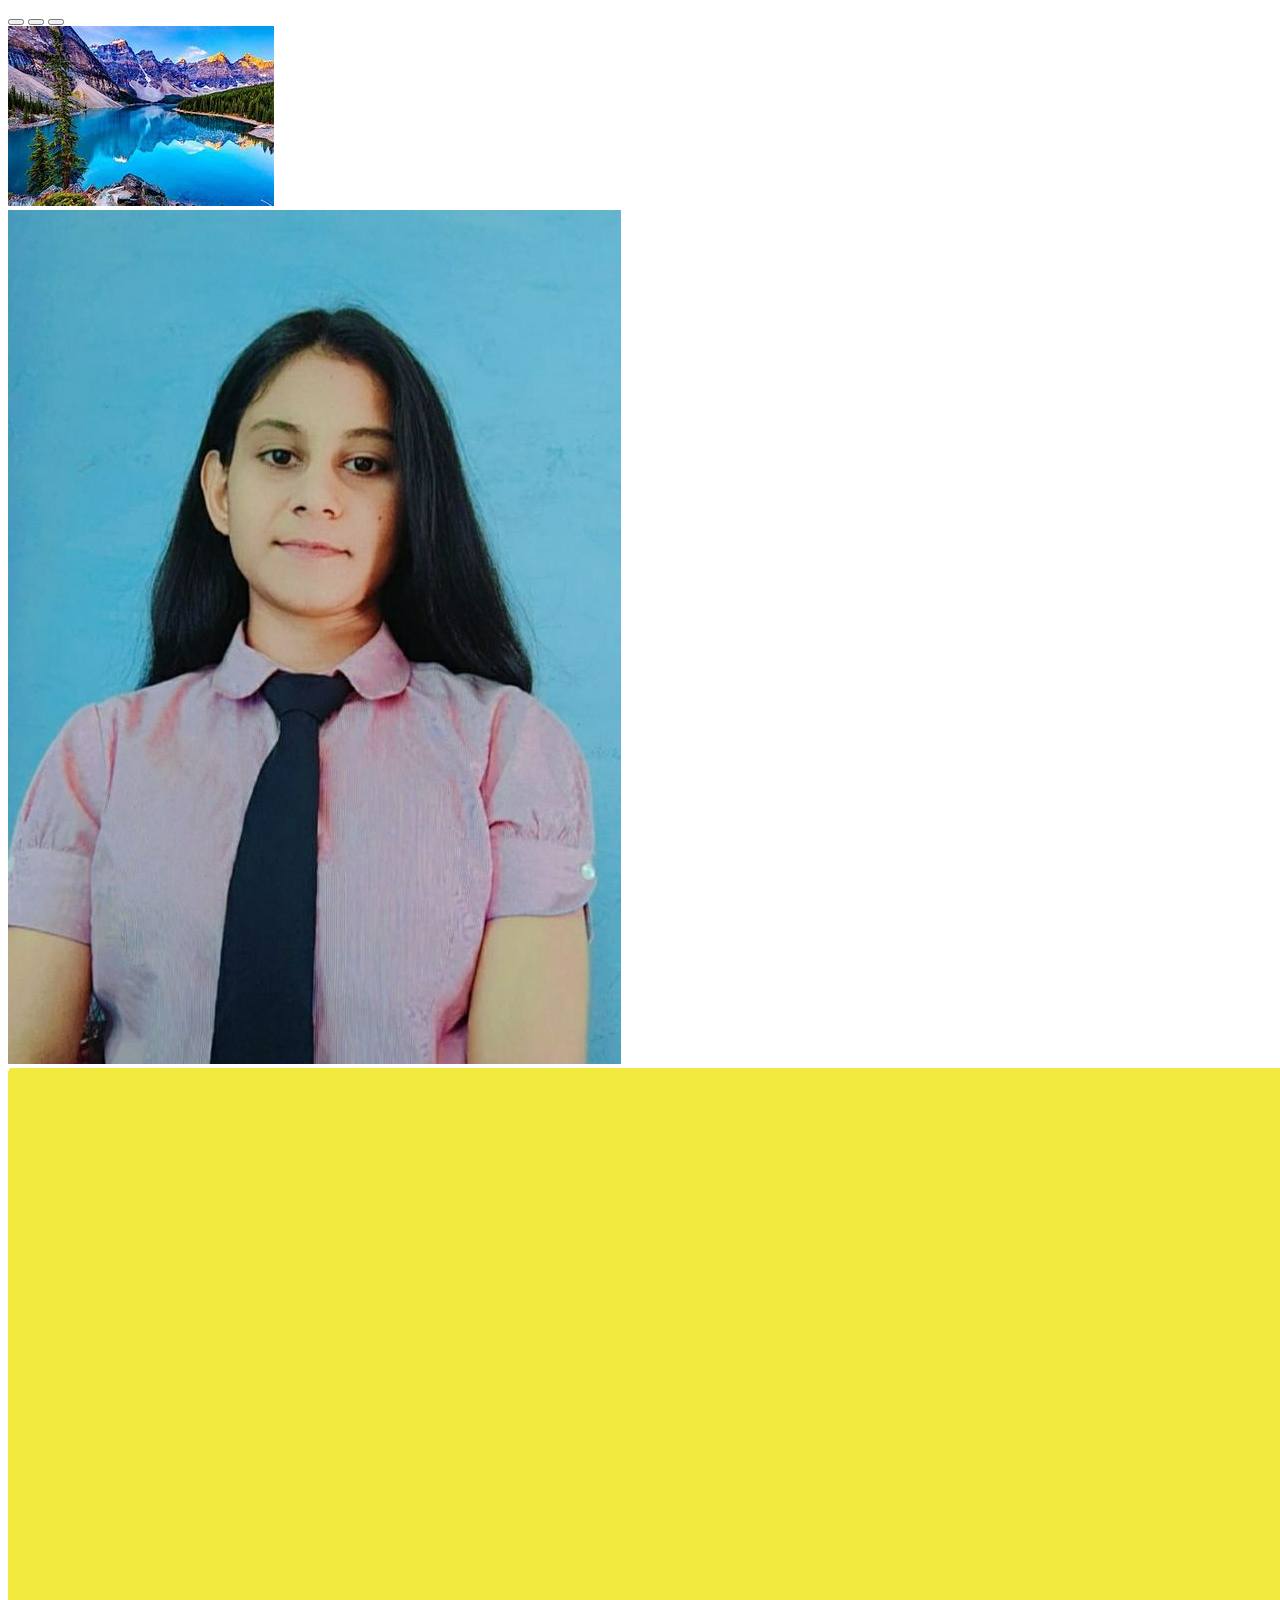
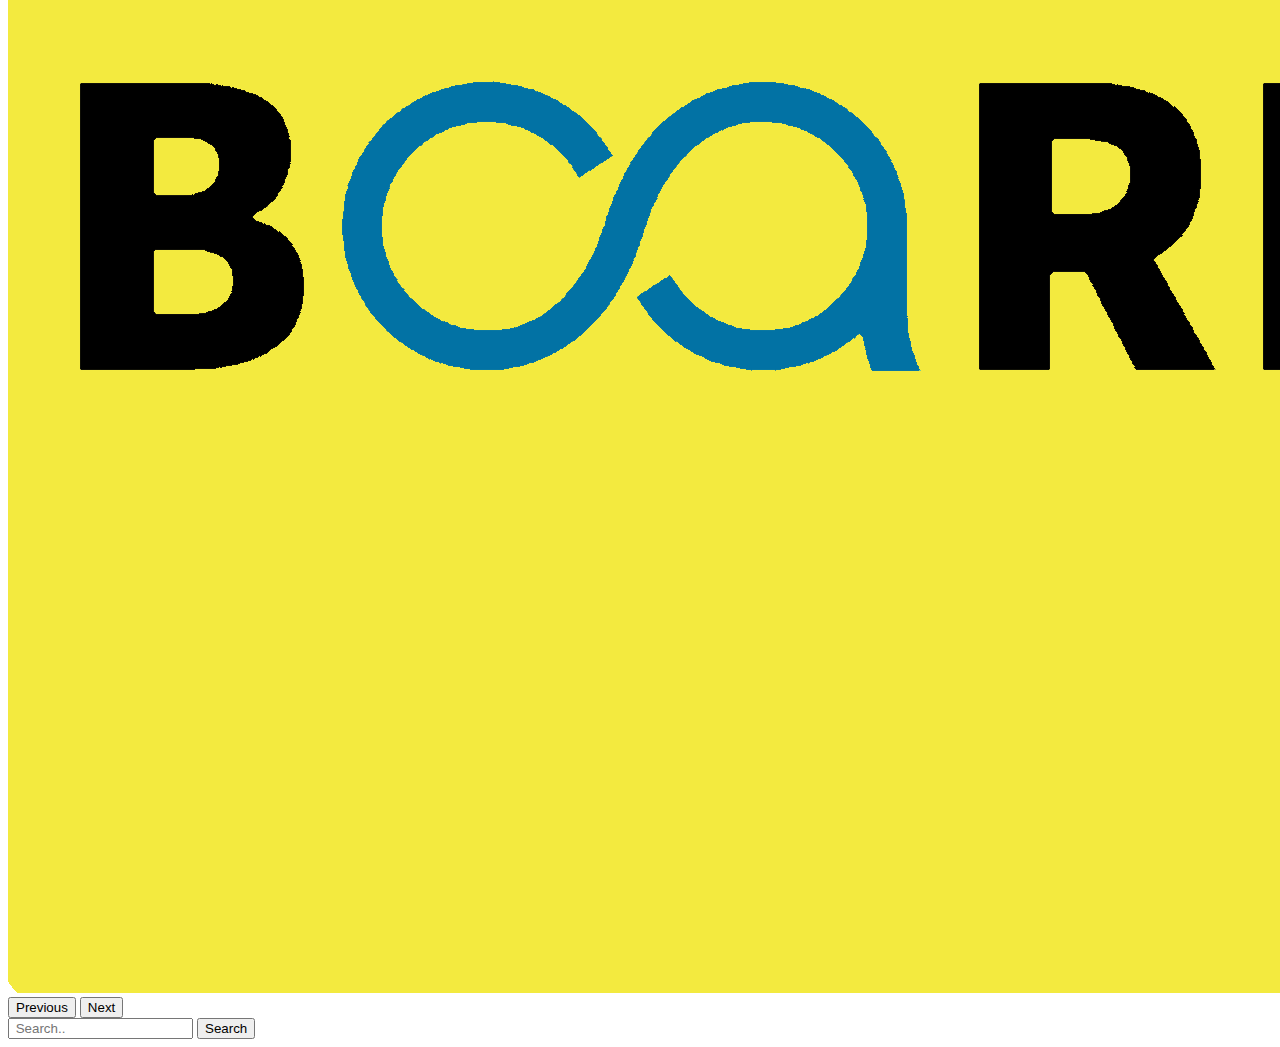
<file: index.html>
<!DOCTYPE html>
<html lang="en">
<head>
    <link href="https://cdn.jsdelivr.net/npm/bootstrap@5.0.0-beta3/dist/css/bootstrap.min.css" rel="stylesheet" integrity="sha384-eOJMYsd53ii+scO/bJGFsiCZc+5NDVN2yr8+0RDqr0Ql0h+rP48ckxlpbzKgwra6" crossorigin="anonymous">
    <link rel="stylesheet" href="https://cdnjs.cloudflare.com/ajax/libs/font-awesome/4.7.0/css/font-awesome.min.css">
    <meta charset="UTF-8">
    <meta http-equiv="X-UA-Compatible" content="IE=edge">
    <meta name="viewport" content="width=device-width, initial-scale=1.0">
    <title>Document</title>
</head>
<body>
    <div id="carouselExampleIndicators" class="carousel slide" data-bs-ride="carousel">
        <div class="carousel-indicators">
          <button type="button" data-bs-target="#carouselExampleIndicators" data-bs-slide-to="0" class="active" aria-current="true" aria-label="Slide 1"></button>
          <button type="button" data-bs-target="#carouselExampleIndicators" data-bs-slide-to="1" aria-label="Slide 2"></button>
          <button type="button" data-bs-target="#carouselExampleIndicators" data-bs-slide-to="2" aria-label="Slide 3"></button>
        </div>
        <div class="carousel-inner">
          <div class="carousel-item active">
            <img src="./images/hn.jpg" class="d-block w-100 " alt="">
          </div>
          <div class="carousel-item">
            <img src="./images/my pic.jpeg" class="d-block w-100" alt="...">
          </div>
          <div class="carousel-item">
            <img src="./images/board.png" class="d-block w-100" alt="...">
          </div>
        </div>
        <button class="carousel-control-prev" type="button" data-bs-target="#carouselExampleIndicators" data-bs-slide="prev">
          <span class="carousel-control-prev-icon" aria-hidden="true"></span>
          <span class="visually-hidden">Previous</span>
        </button>
        <button class="carousel-control-next" type="button" data-bs-target="#carouselExampleIndicators" data-bs-slide="next">
          <span class="carousel-control-next-icon" aria-hidden="true"></span>
          <span class="visually-hidden">Next</span>
        </button>

      </div>

      
      <!-- <script>
        function validateForm() {
            var search=document.getElementById("search").value;
            if (search==""){
                alert("Search is empty");
                return false;
            }
        }
      </script>
      <form onSubmit="return validateForm()">
        <input type="text" placeholder="Username" id="search">
        <input type="submit" id="check" value="Search">
      </form>
      -->

      <form onsubmit="return validateForm()">
       <input type="text" id="search" placeholder=" Search..">
      <button value="Search" id="check">Search</button> </form>

      <script>
        function validateForm()
        {
          var search=document.getElementById("search").value;
          if(search=="")
          {
            alert("Search is empty");
            return false;
          }
        }
      </script>

    
    <script src="https://cdn.jsdelivr.net/npm/bootstrap@5.0.0-beta3/dist/js/bootstrap.bundle.min.js" integrity="sha384-JEW9xMcG8R+pH31jmWH6WWP0WintQrMb4s7ZOdauHnUtxwoG2vI5DkLtS3qm9Ekf" crossorigin="anonymous"></script>
    <script src="https://cdn.jsdelivr.net/npm/@popperjs/core@2.9.1/dist/umd/popper.min.js" integrity="sha384-SR1sx49pcuLnqZUnnPwx6FCym0wLsk5JZuNx2bPPENzswTNFaQU1RDvt3wT4gWFG" crossorigin="anonymous"></script>
<script src="https://cdn.jsdelivr.net/npm/bootstrap@5.0.0-beta3/dist/js/bootstrap.min.js" integrity="sha384-j0CNLUeiqtyaRmlzUHCPZ+Gy5fQu0dQ6eZ/xAww941Ai1SxSY+0EQqNXNE6DZiVc" crossorigin="anonymous"></script>
</body>
</html>
</file>
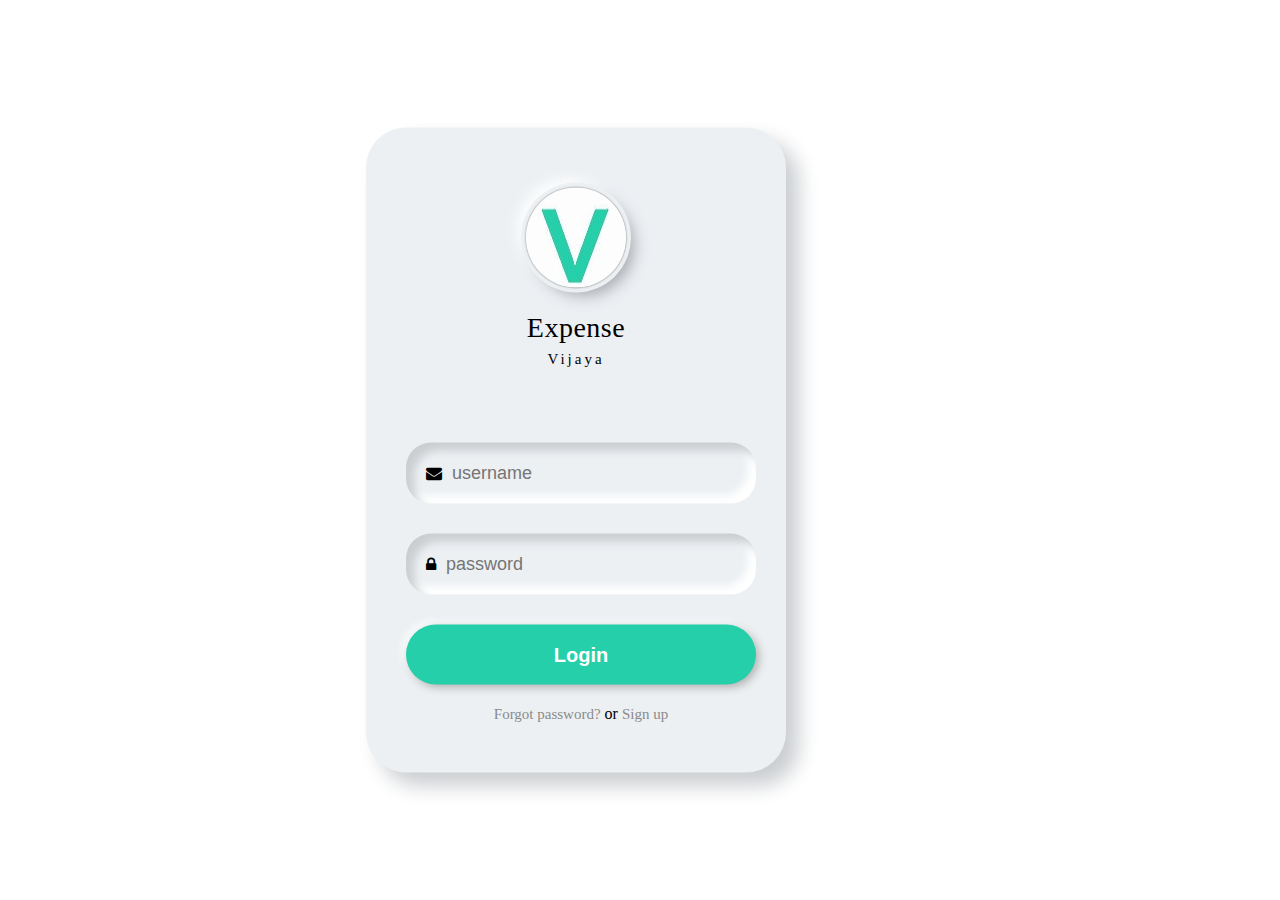
<file: login.html>
<!DOCTYPE html>
<html lang="en">
<head>
    <meta charset="UTF-8">
    <meta http-equiv="X-UA-Compatible" content="IE=edge">
    <meta name="viewport" content="width=device-width, initial-scale=1.0">
    <link rel="stylesheet" href="https://maxcdn.bootstrapcdn.com/font-awesome/4.7.0/css/font-awesome.min.css">
    <link rel="stylesheet" type="text/css" href="login.css" />
    <title>Login</title>
</head>
<body>
    <div class="login-div">
        <div class="logo"></div>
        <div class="title">Expense</div>
        <div class="sub-title">Vijaya</div>
        <div class="fields">
            <div class="username"><i class="fa fa-envelope"></i><input type="username" class="user-input" placeholder=" username"></div>
            <div class="password"><i class="fa fa-lock" ></i><input type="password" class="user-input" placeholder=" password"></div>
            <div><button class="signin-button">Login</button>
                <div class="link"><a href="#">Forgot password?</a> or <a href="#">Sign up</a> </div>
             </div>
        </div>
    </div>
    
</body>
</html>
</file>
<file: login.css>
.login-div
{
    width: 350px;
    height: 550px;
    padding: 60px 35px 35px 35px;
    border-radius: 40px;
    background: #ecf0f3;
    box-shadow: 13px 13px 20px #cbced1, -13px -13px 20px #ffffff;
   position: absolute;
   transform: translate(-50%,-50%);
   top: 50%;
   left: 45%;
    
}
.logo
{
    background: url("./images/logo.jpg");
    width: 100px;
    height: 100px;
    border-radius: 50%;
    margin: auto;
    box-shadow: 0px 0px 2px #5f5f5f, 0px 0px 0px 5px #ecf0f3, 8px 8px 15px #a7aaaf, -8px -8px 15px #ffffff;
}
.title
{
    text-align: center;
    font-size: 28px;
    padding-top: 24px;
    letter-spacing: 0.5px;
}
.sub-title
{
    text-align: center;
    font-size: 15px;
    padding-top: 7px;
    letter-spacing: 3px;
}
.fields
{
    width: 100%;
    padding: 75px 5px 5px 5px;
}
.fields input
{
    border: none;
    outline: none;
    background: none;
    font-size: 18px;
    color: #555;
    padding: 20px 10px 20px 5px;
}

.username, .password
{
    margin-bottom: 30px;
    border-radius: 25px;
    padding-left: 20px;
    box-shadow: inset 8px 8px 8px #cbced1, inset -8px -8px 8px #ffffff ;
}

.fields svg
{
    height: 22px;
    margin: 0 10px -3px 25px;
}

.signin-button
{
    outline: none;
    border: none;
    cursor: pointer;
    width: 100%;
    height: 60px;
    border-radius: 30px;
    font-size: 20px;
    font-weight: 700;
    font-family: 'Lato',sans-serif;
    color: #fff;
    text-align: center;
    background: #24cfaa;
    box-shadow: 3px 3px 8px #b1b1b1,-3px -3px 8px #ffffff;
    transition: 0.5s;
}
.signin-button:hover
{
    background: #2fdbb6;
}
.signin-button:active
{
    background: #1da88a;
}
.link
{
    padding-top: 20px;
    text-align: center;
}
.link a{
    text-decoration: none;
    color: rgb(139, 138, 138);
    font-size: 15px;
}

.link a:hover{
    text-decoration: none;
    color: rgb(2, 2, 2);
    font-size: 15px;
}
</file>
